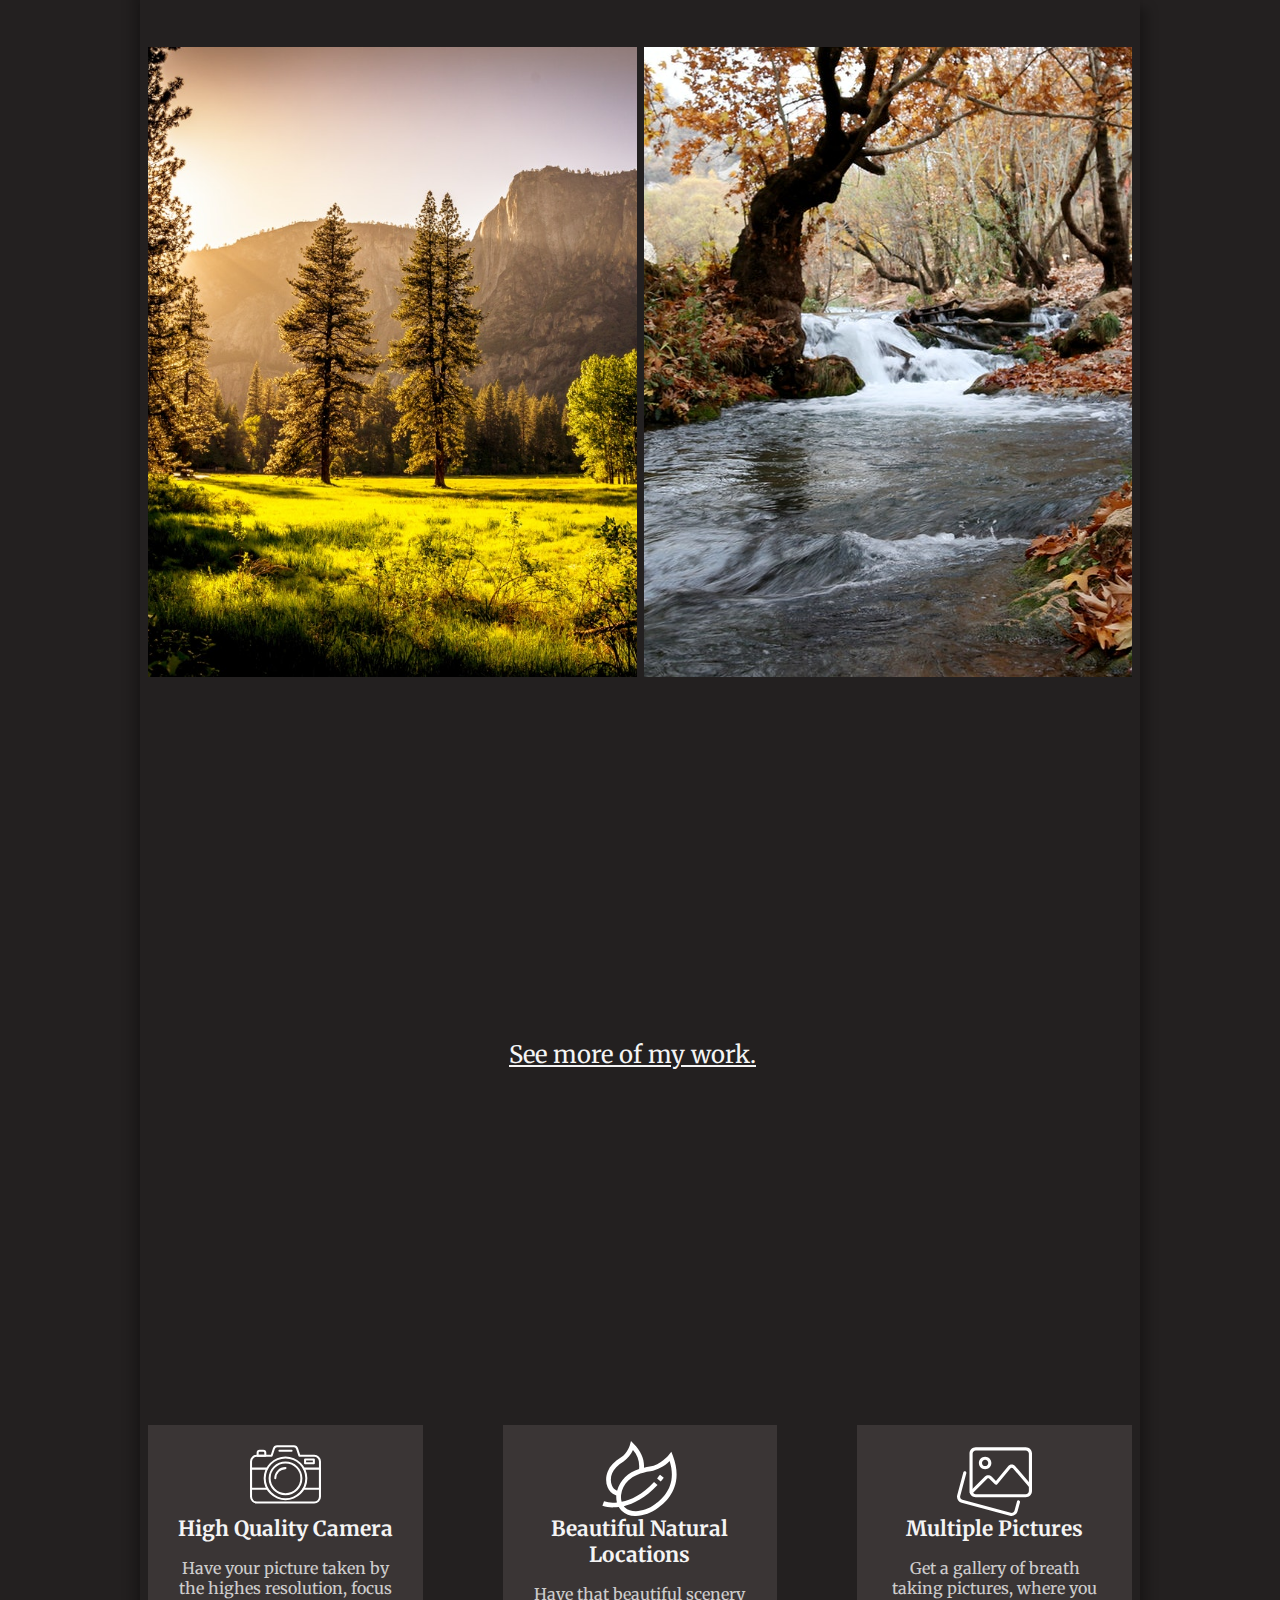
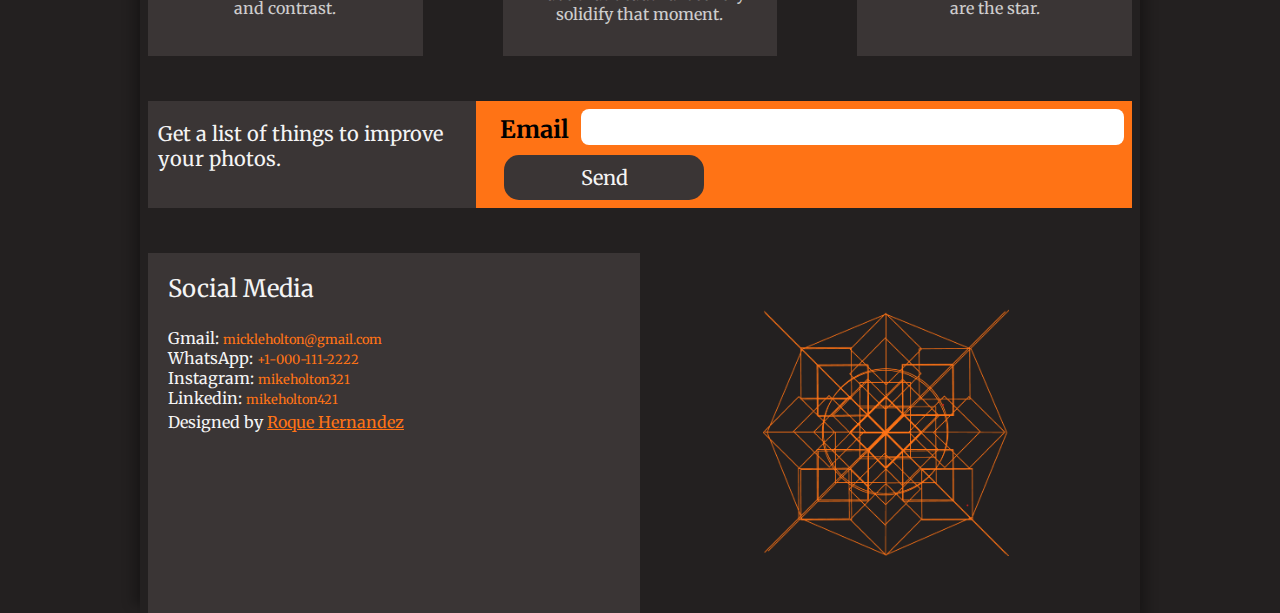
<file: index.html>
<!DOCTYPE html>
<html lang="en">
  <head>
    <meta charset="UTF-8" />
    <meta http-equiv="X-UA-Compatible" content="IE=edge" />
    <meta name="viewport" content="width=device-width, initial-scale=1.0" />
    <link rel="stylesheet" href="./css/main.css">
    <title>Mike Holton</title>
  </head>
  <body>
      <div class="container">
    <header>
      <p>MikeHolton</p>
      <nav>
        <ul>
          <li><a href="./index.html">Home</a></li>
          <li><a href="./portfolio.html">Portfolio</a></li>
          <li><a href="./order2.html">Order Now</a></li>
        </ul>
      </nav>
    </header>
    <main>

      <div class="hero">
        <h1>Solidify those memories with that great scenery.</h1>
        <div class="btns">
          <a href="./order.html" class="act">Order Now</a>
          <a href="./portfolio.html" class="sec-act">Portfolio</a>
        </div>
      </div>
      <div id="hero-imgs">
        <div class="hero-img1">
      </div>
      <div class="hero-img2">
      </div>
      </div>
      
    </main>
    <section class="gallery">
      <a href="./portfolio.html">See more of my work.</a>
      <img src="./images/image3.jpg" alt="" />
      <img src="./images/image4.jpg" alt="" />
      <img src="./images/image5.jpg" alt="" />
      <img src="./images/image6.jpg" alt="" />
    </section>
    <section class="cards">
      <div class="card">
        <img src="./svg/camera.svg" alt="">
        <span>High Quality Camera</span>
        <p>
          Have your picture taken by the highes resolution, focus and contrast.
        </p>
      </div>
      <div class="card">
        <img src="./svg/leaf.svg" alt="">
        <span>Beautiful Natural Locations</span>
        <p>
          Have that beautiful scenery solidify that moment.
        </p>
      </div>
      <div class="card">
        <img src="./svg/image.svg" alt="">
        <span>Multiple Pictures</span>
        <p>
          Get a gallery of breath taking pictures, where you are the star.
        </p>
      </div>
    </section>
    <section class="email">
      <p>Get a list of things to improve your photos.</p>
      <form action="#">
        <div class="email-form">
            <label for="email">Email</label>
            <input type="email"></input>
        </div>
        <button type="submit">Send</button>
      </form>
    </section>
    <footer>
        <div class="media">
            <span class="media-head">Social Media</span>
            <ul>
                <li>Gmail: <span>mickleholton@<br>gmail.com</span></li>
                <li>WhatsApp: <span>+1-000-111-2222</span></li>
                <li>Instagram: <span>mikeholton321</span></li>
                <li>Linkedin: <span>mikeholton421</span></li>
            </ul>
            <span>Designed by <a href="#">Roque Hernandez</a></span>
        </div>
        <div class="ilu">

        </div>
    </footer>
    
</div>
  </body>
</html>
</file>
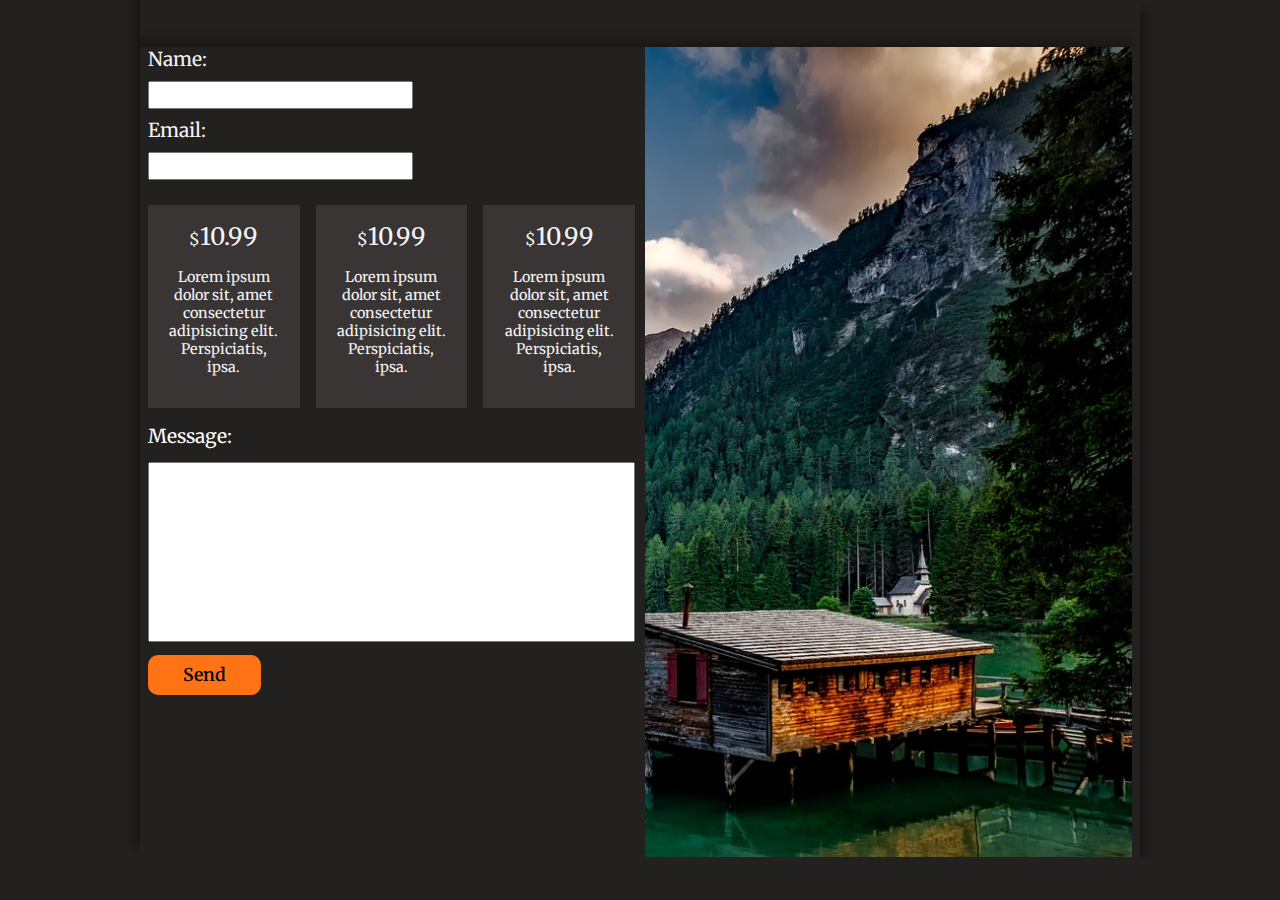
<file: order2.html>
<!DOCTYPE html>
<html lang="en">
<head>
    <meta charset="UTF-8">
    <meta http-equiv="X-UA-Compatible" content="IE=edge">
    <meta name="viewport" content="width=device-width, initial-scale=1.0">
    <link rel="stylesheet" href="./css/main.css">
    <link rel="stylesheet" href="./css/packet.css">
    <link rel="stylesheet" href="./css/order.css">
    <title>MikeHolton</title>
</head>
<body>
    <div class="container">
        <header>
            <p>MikeHolton</p>
            <nav>
              <ul>
                <li><a href="./index.html">Home</a></li>
                <li><a href="./portfolio.html">Portfolio</a></li>
                <li><a href="./order2.html">Order Now</a></li>
              </ul>
            </nav>
          </header>
    </div>
    <div class="container">
        <form action="#">
            <section class="imp">
                <label for="name">Name: </label>
                <input type="text" name="name"></input>
                <label for="email">Email: </label>
                <input type="email" name="email"></input>    
            </section>
            <section class="choice">
                <input type="radio" id="packet1" name="packet" value="packet1">
                <label for="packet1" class="packet">
                    <p>$<span>10.99</span></p>
                    <ul>
                        <li>Lorem ipsum dolor sit, amet consectetur adipisicing elit. Perspiciatis, ipsa.</li>
                    </ul>
                </label>
                <input type="radio" id="packet2" name="packet" value="packet2">
                <label for="packet2" class="packet">
                    <p>$<span>10.99</span></p>
                    <ul>
                        <li>Lorem ipsum dolor sit, amet consectetur adipisicing elit. Perspiciatis, ipsa.</li>
                    </ul>
                </label>
                <input type="radio" id="packet3" name="packet" value="packet3">
                <label for="packet3" class="packet packet3"><p>$<span>10.99</span></p>
                    <ul>
                        <li>Lorem ipsum dolor sit, amet consectetur adipisicing elit. Perspiciatis, ipsa.</li>
                    </ul>
                </label>
            </section>
            <section class="msg-form">
                <p>Message:</p> 
                <textarea name="msg" id="msg" cols="30" rows="10"></textarea>
            <button type="submit">
                Send
            </button>
            </section>
            <div class="bg-form">
        </div>        
        </form> 
    </div>
</body>
</html>
</file>
<file: css/main.css>
@import"https://fonts.googleapis.com/css2?family=Merriweather:wght@300;400;700;900&display=swap";@import"https://fonts.googleapis.com/css2?family=Roboto:wght@400;500;700&display=swap";*{padding:0;margin:0;box-sizing:border-box;font-family:"Merriweather"}ul{list-style-type:none}body,html{height:auto;overflow-x:hidden}body{box-sizing:content-box;background:#232020}.container{width:90%;margin:auto;padding-left:.5em;padding-right:.5em;background:#232020;box-shadow:8px 8px 10px rgba(0,0,0,.25),-8px -8px 10px rgba(0,0,0,.25)}@media(min-width: 1000px){.container{width:1000px}}header{display:flex;justify-content:space-between;width:100%;padding-left:.25em;padding-top:1em;padding-right:1em;color:#f4f4f4}header p{flex-grow:1;opacity:0;animation:appearFromLeft 700ms ease-in-out forwards 200ms}@media(min-width: 500px){header p{font-size:1.5em;font-style:italic}}header nav{opacity:0;animation:appearFromRight 700ms ease-in-out 200ms forwards;position:fixed;z-index:10;bottom:-1px;left:0;width:100%;padding:1em;background:#3a3535}@media(min-width: 700px){header nav{width:50%;position:static;background:none;padding:0;margin-left:auto;font-size:1.25em}}header nav ul{display:flex;justify-content:space-between;width:100%;font-weight:500}@media(min-width: 700px){header nav ul{width:100%;font-size:.8em;justify-self:flex-end}}header nav ul li>a{color:#f4f4f4;text-decoration:none}main{margin-bottom:5vh;position:relative;height:40vh;width:100%}@media(min-width: 1000px){main{width:100%;height:70vh}}main .hero{z-index:2;position:relative;left:-1.75em;text-transform:uppercase;font-weight:200;padding:1em;padding-bottom:1.5em;padding-left:1.25em;padding-right:1.25em;text-align:center;width:105vw;background:rgba(35,32,32,.7);color:#f4f4f4;opacity:0;animation:appearFromLeft 700ms ease-in-out forwards 600ms}@media(min-width: 300px){main .hero{width:100%;left:-1.75em;font-weight:700;padding:1em;padding-bottom:1.5em;padding-left:2em;text-align:left}}@media(min-width: 800px){main .hero{font-size:1.5em}}@media(min-width: 1000px){main .hero{width:100%;font-size:1.5em;top:3em}}main .hero .btns{margin-top:1em}main .hero .btns .act,main .hero .btns .sec-act{padding:.5em 1em;text-decoration:none;color:#000;border-radius:15px;display:inline-block;font-size:1.2em;font-weight:700;font-family:"Roboto"}@media(min-width: 800px){main .hero .btns .act,main .hero .btns .sec-act{font-size:.7em;font-weight:800}}main .hero .btns .act{background:#ff9d00;margin-bottom:.5em}main .hero .btns .sec-act{background:rgba(244,244,244,.5);font-weight:700;color:#fff}main #hero-imgs{position:absolute;top:0;left:0;display:grid;width:100%;height:100%;grid-template-columns:1fr 1fr;grid-template-rows:1fr;column-gap:7px}main .hero-img1 img,main .hero-img2 img{width:100%;height:100%}main .hero-img1{background:url("../images/image1.jpg");background-position:center bottom;background-size:cover;animation:clip-right 500ms ease-in-out forwards}main .hero-img2{background:url("../images/image2.jpg");background-position:center bottom;animation:clip-left 500ms ease-in-out forwards}.gallery{margin-bottom:5vh;position:relative;width:100%;display:grid;grid-template-columns:1fr;margin-top:.5em;row-gap:.5em}@media(min-width: 800px){.gallery{grid-template-columns:1fr 1fr;column-gap:.5em}}.gallery img:nth-child(odd){opacity:0;animation:appearFromRight 700ms ease-in-out forwards 700ms}.gallery img:nth-child(even){opacity:0;animation:appearFromLeft 700ms ease-in-out forwards 700ms}.gallery img{width:100%;height:100%}.gallery a{width:210px;z-index:10;position:absolute;top:calc(12.5% - (4 * .25em) - 1em);left:calc(50% - 105px);background:rgba(35,32,32,.9);color:#f4f4f4;padding:1em}@media(min-width: 800px){.gallery a{top:calc(50% - 1.5em);left:calc(50% - 155px);font-size:1.5em;width:310px}}.cards{display:grid;margin-top:.5em;margin-bottom:5vh;grid-template-columns:1fr;row-gap:1em}@media(min-width: 500px){.cards{grid-template-columns:1fr 1fr;column-gap:.5em;row-gap:.5em}.cards>.card:nth-child(3){grid-column:1/3;justify-self:center;width:50%}}@media(min-width: 850px){.cards{grid-template-columns:1fr 1fr 1fr;column-gap:5em}.cards>.card:nth-child(3){grid-column:3/4;justify-self:center;width:auto}}.cards .card{padding-top:1em;padding-bottom:2em;background:#3a3535;width:100%;text-align:center}.cards .card img,.cards .card span,.cards .card p{display:block;color:#f4f4f4}.cards .card img{width:75px;height:75px;margin:auto;color:#f4f4f4}.cards .card p{width:80%;margin:auto;margin-top:1em;opacity:.8}.cards .card span{font-size:1.3em;font-weight:bold}.email{outline:none;margin-bottom:5vh;border:none;background:#ff7315;width:100%;display:grid;grid-template-columns:1fr}@media(min-width: 800px){.email{grid-template-columns:2fr 4fr}}.email p{background:#3a3535;color:#f4f4f4;padding-top:1em;padding-bottom:1em;padding-left:.5em;width:100%;font-size:1.25em}.email .email-form{display:flex;align-items:center;flex-flow:column;width:100%}@media(min-width: 500px){.email .email-form{flex-flow:row;padding-left:1em}}.email .email-form label,.email .email-form input{display:inline-block}.email .email-form label{flex-grow:1;font-size:1.5em;align-self:flex-start;vertical-align:text-bottom}@media(min-width: 500px){.email .email-form label{align-self:flex-end;margin-right:.5em;font-weight:700}}.email .email-form input{padding:.5em .5em;font-size:1em;border-radius:.5em;border:none;align-self:flex-start;width:100%}.email form{padding:.5em}.email button{margin-top:.5em;font-size:1.25em;padding:.5em 1em;color:#f4f4f4;background:#3a3535;border:none;border-radius:15px;width:100%}@media(min-width: 500px){.email button{width:200px;margin-left:1em}}footer{height:40vh;margin-top:1em;font-size:1.25em;color:#f4f4f4;display:grid;grid-template-columns:1fr;grid-auto-rows:minmax(100px, auto)}footer .media>span:nth-child(1){font-size:1.2em;display:inline-block;margin-bottom:1em}@media(min-width: 800px){footer{grid-template-columns:1fr 1fr;grid-template-rows:1fr;grid-auto-rows:minmax(400px, auto)}}footer .media{padding:1em;background:#3a3535}footer .media ul>li>span,footer .media a{display:block;color:#ff7315}@media(min-width: 400px){footer .media ul>li>span,footer .media a{display:inline-block}footer .media ul>li>span br,footer .media a br{display:none}}footer .media ul>li,footer .media span{font-size:.8em}footer .ilu{width:100%;height:100;background:url("../svg/ilu.png");background-size:50%;background-repeat:no-repeat;background-position:center center}@keyframes appearFromRight{0%{opacity:0;transform:translateX(30px)}100%{transform:translateX(0px);opacity:1}}@keyframes appearFromLeft{0%{transform:translateX(-30px);opacity:0}100%{transform:translateX(0px);opacity:1}}@keyframes clip-right{0%{clip-path:polygon(0 0, 0 0, 0 100%, 0 100%);transform:translateX(-20px)}100%{clip-path:polygon(100% 0, 0 0, 0 100%, 100% 100%);transform:translateX(0px)}}@keyframes clip-left{0%{clip-path:polygon(100% 0, 100% 0, 100% 100%, 100% 100%);transform:translateX(20px)}100%{clip-path:polygon(0 0, 100% 0, 100% 100%, 0 100%);transform:translateX(0px)}}@keyframes clip-tilted{0%{opacity:0;clip-path:polygon(0 0, 0 0, 0 0, 0 0)}25%{opacity:1}100%{opacity:1;clip-path:polygon(0 0, 100% 0, 100% 100%, 0 100%)}}.bg-form{animation:clip-tilted 700ms ease-in-out}
</file>
<file: css/packet.css>
*{box-sizing:border-box;margin:0;padding:0}.block{margin:auto}.block p{color:#f4f4f4}@media(min-width: 800px){.block{grid-template-columns:1fr 1fr}}body{position:relative}.container{position:relative}.packet{margin-top:1em;display:inline-block;background:#3a3535;width:100%;height:100%;padding-top:1em;padding-bottom:1em;padding-left:.5em;padding-right:.5em}.packet span{font-size:1.5em}.packet p{text-align:center}.packet ul{margin-top:1em}.packet ul li{margin-top:.5em;font-size:.9em;text-align:center;padding-left:.5em;padding-right:.5em}input[type=radio]{display:none}ul{list-style-type:none;height:100%}.choice{width:100%;height:auto;display:grid;grid-template-columns:1fr;grid-auto-rows:minmax(100px, auto);column-gap:1em;row-gap:1em;margin-bottom:2em}@media(min-width: 390px){.choice{grid-template-columns:1fr 1fr}.choice .packet3{grid-column:1/3;justify-self:center}}@media(min-width: 600px){.choice{grid-template-columns:repeat(3, 1fr);grid-template-rows:1fr}.choice .packet3{grid-column:3/4;width:100%}}@media(min-width: 700px){.choice{width:50%}}label{color:#f4f4f4}textarea{display:inline-block;margin-bottom:1em;resize:none;width:100%;height:20vh;padding:.5em;margin-top:1em}@media(min-width: 600px){textarea{display:block}}button{padding:.75em 1.25em;margin-bottom:5em;border:none;background:#ff7315;font-weight:600;border-radius:10px}@media(min-width: 700px){.bg-form{background:url("../images/image4.jpg");background-position:center right;background-size:cover}}form{display:grid;width:100%;height:90vh;column-gap:10px;grid-template-columns:1fr 1fr;grid-template-rows:.5fr 1fr 1fr 1fr;grid-template-areas:"head aside" "main aside" "footer aside" ". aside"}.imp{align-self:center;grid-area:head}.imp input,.imp label{display:block;font-size:1.2em;margin-bottom:.5em}.choice{grid-area:main;width:100%;height:fit-content}.msg-form{grid-area:footer}.msg-form p{color:#fff;font-size:1.2em}.msg-form button{font-size:1.1em;padding:.5em 2em}.bg-form{grid-area:aside;position:static}
</file>
<file: css/order.css>
*{box-sizing:border-box;margin:0;padding:0}.block{margin:auto}.block p{color:#f4f4f4}@media(min-width: 800px){.block{grid-template-columns:1fr 1fr}}body{position:relative}.container{position:relative}.packet{margin-top:1em;display:inline-block;background:#3a3535;width:100%;height:100%;padding-top:1em;padding-bottom:1em;padding-left:.5em;padding-right:.5em}.packet span{font-size:1.5em}.packet p{text-align:center}.packet ul{margin-top:1em}.packet ul li{margin-top:.5em;font-size:.9em;text-align:center;padding-left:.5em;padding-right:.5em}input[type=radio]{display:none}ul{list-style-type:none;height:100%}.choice{width:100%;height:auto;display:grid;grid-template-columns:1fr;grid-auto-rows:minmax(100px, auto);column-gap:1em;row-gap:1em;margin-bottom:2em}@media(min-width: 390px){.choice{grid-template-columns:1fr 1fr}.choice .packet3{grid-column:1/3;justify-self:center}}@media(min-width: 600px){.choice{grid-template-columns:repeat(3, 1fr);grid-template-rows:1fr}.choice .packet3{grid-column:3/4;width:100%}}@media(min-width: 700px){.choice{width:50%}}label{color:#f4f4f4}textarea{display:inline-block;margin-bottom:1em;resize:none;width:100%;height:20vh;padding:.5em;margin-top:1em}@media(min-width: 600px){textarea{display:block}}button{padding:.75em 1.25em;margin-bottom:5em;border:none;background:#ff7315;font-weight:600;border-radius:10px}@media(min-width: 700px){.bg-form{background:url("../images/image4.jpg");background-position:center right;background-size:cover}}form{display:grid;width:100%;height:90vh;column-gap:10px;grid-template-columns:1fr 1fr;grid-template-rows:.5fr 1fr 1fr 1fr;grid-template-areas:"head aside" "main aside" "footer aside" ". aside"}.imp{align-self:center;grid-area:head}.imp input,.imp label{display:block;font-size:1.2em;margin-bottom:.5em}.choice{grid-area:main;width:100%;height:fit-content}.msg-form{grid-area:footer}.msg-form p{color:#fff;font-size:1.2em}.msg-form button{font-size:1.1em;padding:.5em 2em}.bg-form{grid-area:aside;position:static}form{display:grid;width:100%;height:90vh;column-gap:10px;grid-template-columns:1fr 1fr;grid-template-rows:.5fr 1fr 1fr 1fr;grid-template-areas:"head aside" "main aside" "footer aside" ". aside"}.imp{align-self:center;grid-area:head}.imp input,.imp label{display:block;font-size:1.2em;margin-bottom:.5em}.choice{grid-area:main;width:100%;height:fit-content}.msg-form{grid-area:footer}.msg-form p{color:#fff;font-size:1.2em}.msg-form button{font-size:1.1em;padding:.5em 2em}.bg-form{grid-area:aside;position:static}
</file>
